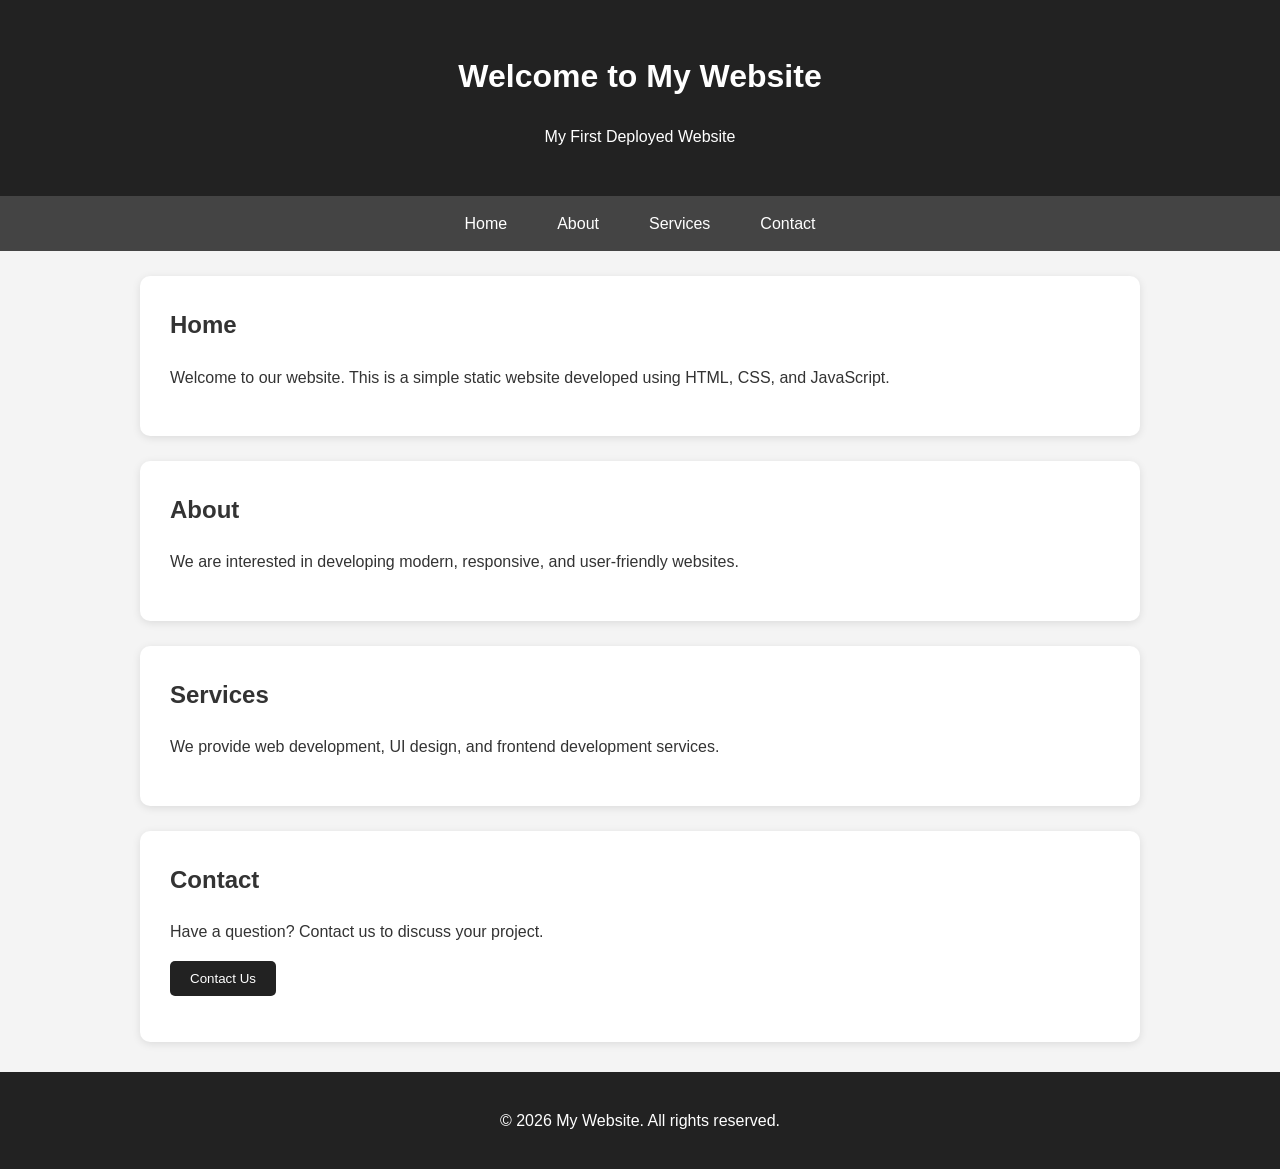
<file: index.html>
<!DOCTYPE html>
<html lang="en">
<head>
<meta charset="UTF-8">
<meta name="viewport" content="width=device-width, initial-scale=1.0">
<title>Simple Website</title>
<link rel="stylesheet" href="q2.css">
<link>
</head>
<body>
<header>
  <h1>Welcome to My Website</h1>
  <p>My First Deployed Website</p>
</header>
<nav>
  <ul>
    <li><a href="#home">Home</a></li>
    <li><a href="#about">About</a></li>
    <li><a href="#services">Services</a></li>
    <li><a href="#contact">Contact</a></li>
  </ul>
</nav>
<main>
  <section id="home">
    <h2>Home</h2>
    <p>Welcome to our website. This is a simple static website developed using HTML, CSS, and JavaScript.</p>
  </section>
  <section id="about">
    <h2>About</h2>
    <p>We are interested in developing modern, responsive, and user-friendly websites.</p>
  </section>
  <section id="services">
    <h2>Services</h2>
    <p>We provide web development, UI design, and frontend development services.</p>
  </section>
  <section id="contact">
    <h2>Contact</h2>
    <p>Have a question? Contact us to discuss your project.</p>
    <button onclick="showMessage()">Contact Us</button>
    <p id="message"></p>
  </section>
</main>
<footer>
  <p>&copy; 2026 My Website. All rights reserved.</p>
</footer>
<script src="q2.js"></script>
</body>
</html>
</file>
<file: q2.css>
* { box-sizing: border-box; }

body {
  margin: 0;
  font-family: Arial, sans-serif;
  line-height: 1.6;
  background-color: #f4f4f4;
  color: #333;
}

header {
  background-color: #222;
  color: white;
  text-align: center;
  padding: 30px;
}

nav { background-color: #444; }

nav ul {
  display: flex;
  justify-content: center;
  list-style: none;
  margin: 0;
  padding: 0;
}

nav li { margin: 0; }

nav a {
  display: block;
  color: white;
  text-decoration: none;
  padding: 15px 25px;
}

nav a:hover { background-color: #666; }

main {
  width: 90%;
  max-width: 1000px;
  margin: auto;
}

section {
  background-color: white;
  margin: 25px 0;
  padding: 30px;
  border-radius: 10px;
  box-shadow: 0 2px 8px rgba(0, 0, 0, 0.1);
}

section h2 { margin-top: 0; }

button {
  padding: 10px 20px;
  border: none;
  border-radius: 5px;
  cursor: pointer;
  background-color: #222;
  color: white;
}

button:hover { background-color: #555; }

footer {
  background-color: #222;
  color: white;
  text-align: center;
  padding: 20px;
  margin-top: 30px;
}

@media (max-width: 600px) {
  nav ul { flex-direction: column; text-align: center; }
  section { padding: 20px; }
}
</file>
